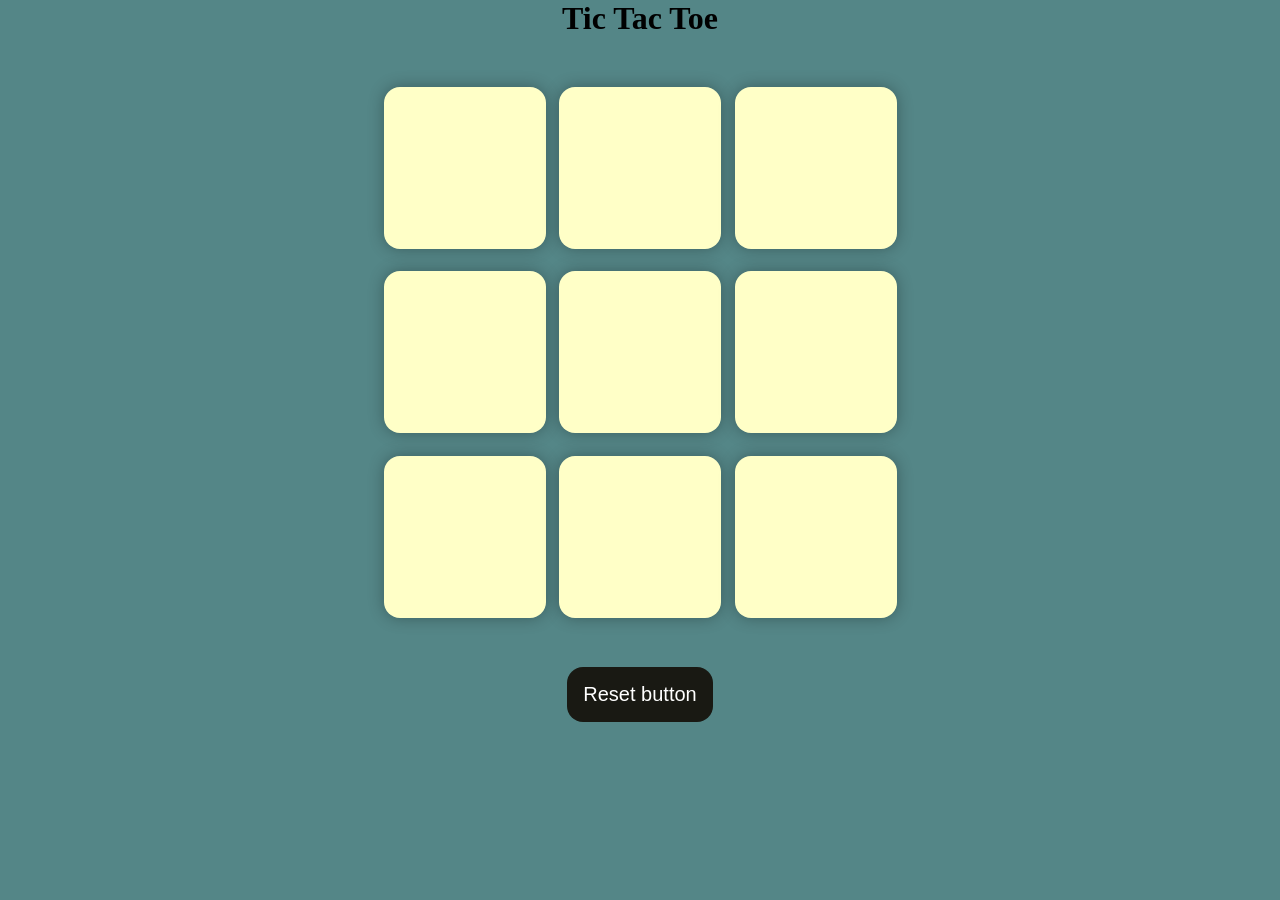
<file: index.html>
<!DOCTYPE html>
<html lang="en">
<head>
    <meta charset="UTF-8">
    <meta name="viewport" content="width=device-width, initial-scale=1.0">
    <title>Tic-Tac-Toe Game</title>
    <link rel="stylesheet" href="style.css">
</head>
<body>
    <div class="msg-container hide">
        <p id="msg">Winner</p>
        <button id="new-btn">New Game</button>

    </div>
    <main>
    <h1>Tic Tac Toe</h1>
    <div class="container">
    <div class="game">
        <button class="box"></button>
        <button class="box"></button>
        <button class="box"></button>
        <button class="box"></button>
        <button class="box"></button>
        <button class="box"></button>
        <button class="box"></button>
        <button class="box"></button>
        <button class="box"></button>
    </div>
    </div>
    <button id="reset-btn">Reset button</button>
    </main>
    <script src="script.js"></script>
</body>
</html>
</file>
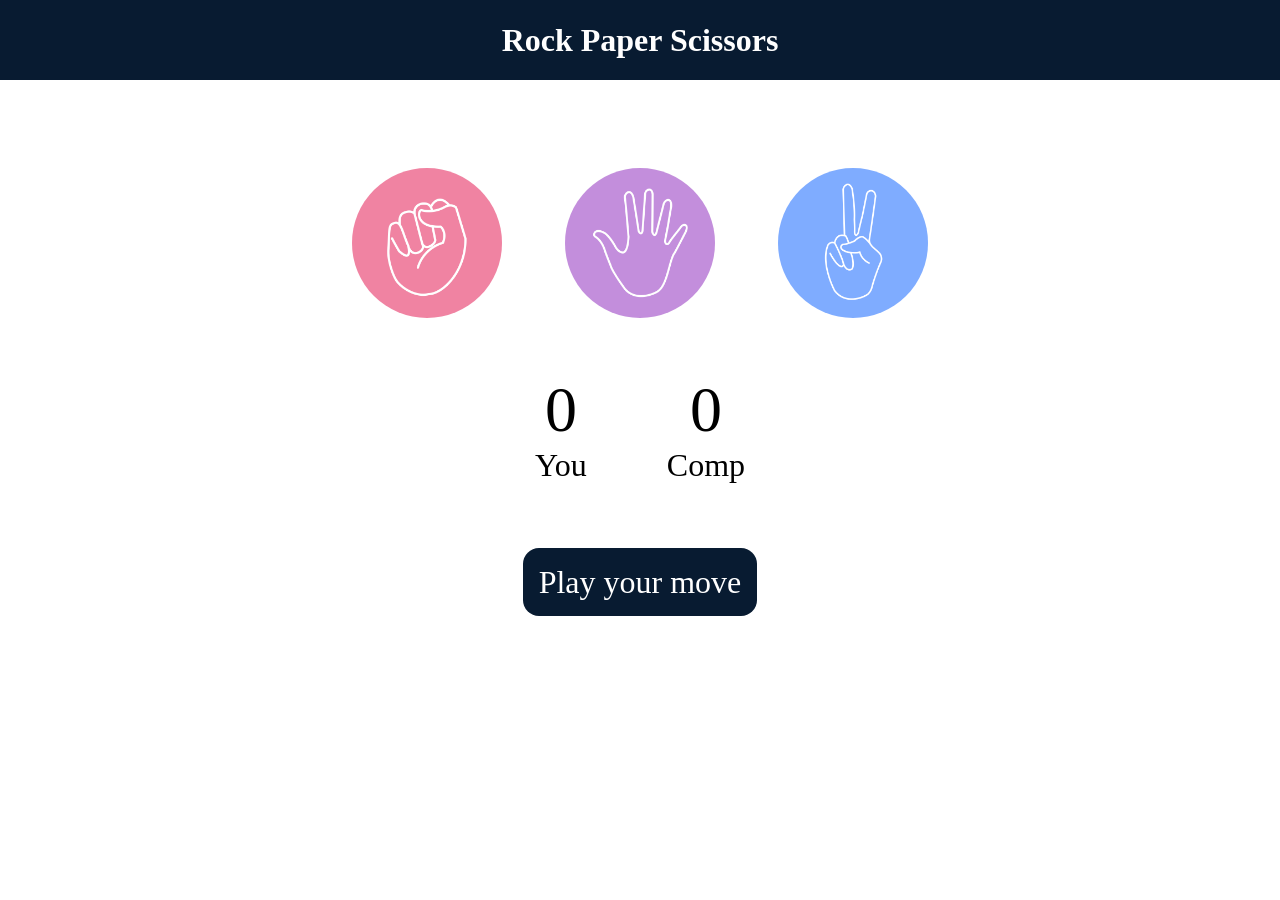
<file: RockPaperScissors/index.html>
<!DOCTYPE html>
<html lang="en">
<head>
    <meta charset="UTF-8">
    <meta name="viewport" content="width=device-width, initial-scale=1.0">
    <title>Rock-Paper-Scissors</title>
    <link rel="stylesheet" href="style.css">
</head>
<body>
    <h1>Rock Paper Scissors</h1>
    <div class="choices">
        <div class="choice" id="rock">
            <img src="./images/rock.png">
        </div>
        <div class="choice" id="paper">
            <img src="./images/paper.png">
        </div>
        <div class="choice" id="scissors">
            <img src="./images/scissors.png">
        </div>
    </div>
    <div class="score-board">
        <div class="score">
            <p id="user-score">0</p>
            <p>You</p>
        </div>
        <div class="score">
            <p id="comp-score">0</p>
            <p>Comp</p>
        </div>
    </div>
    <div class="msg-container">
        <p id="msg">Play your move</p>
    </div>
    <script src="script.js"></script>
</body>
</html>
</file>
<file: style.css>
*{
    margin: 0;
    padding: 0;
}
body{
    background-color: #548687;
    text-align: center;
}
.container{
    height: 70vh;
    display: flex;
    justify-content: center;
    align-items: center;
}
.game{
    height: 60vmin;
    width: 60vmin;
    display: flex;
    flex-wrap: wrap;
    justify-content: center;
    align-items: center;
    gap: 1.5vmin;
}
.box{
    height: 18vmin;
    width: 18vmin;
    border-radius: 1rem;
    border: none;
    box-shadow: 0 0 1rem rgba(0, 0, 0, 0.3);
    font-size: 8vmin;
    color: #b0413e;
    background-color: #ffffc7;
}
#reset-btn{
    padding: 1rem;
    font-size: 1.25rem;
    background-color: #191913;
    color: #fff;
    border-radius: 1rem;
    border: none;
}
#new-btn{
    padding: 1rem;
    font-size: 1.25rem;
    background-color: #191913;
    color: #fff;
    border-radius: 1rem;
    border: none;
}
#msg{
    color: #ffffc7;
    font-size: 5vmin;

}
.msg-container{
    height: 100vmin;
    display: flex;
    justify-content: center;
    align-items: center;
    flex-direction: column;
    gap: 4rem;
}
.hide{
    display: none;
}
</file>
<file: RockPaperScissors/style.css>
*{
    margin: 0;
    padding: 0;
    text-align: center;
}

h1{
    background-color: #081b31;
    color: white;
    height: 5rem;
    line-height: 5rem;
}
.choice {
    height: 165px;
    width: 165px;
    border-radius: 50%;
    display: flex;
    justify-content: center;
    align-items: center;
}
img{
    height: 150px;
    width: 150px;
    object-fit: cover;
    border-radius: 50%;
}
.choices{
    display: flex;
    justify-content: center;
    align-items: center;
    gap: 3rem;
    margin-top: 5rem;
}
.choice:hover{
    background-color: #081b31;
    cursor: pointer;
}
.score-board{
    display: flex;
    justify-content: center;
    align-items: center;
    font-size: 2rem;
    margin-top: 3rem;
    gap: 5rem;
}
#user-score,#comp-score{
    font-size: 4rem;
}
#msg{
    background-color: #081b31;
    color: white;
    font-size: 2rem;
    display: inline; 
    padding: 1rem;
    border-radius: 1rem;    
}
.msg-container{
    margin-top: 5rem;
}
</file>
